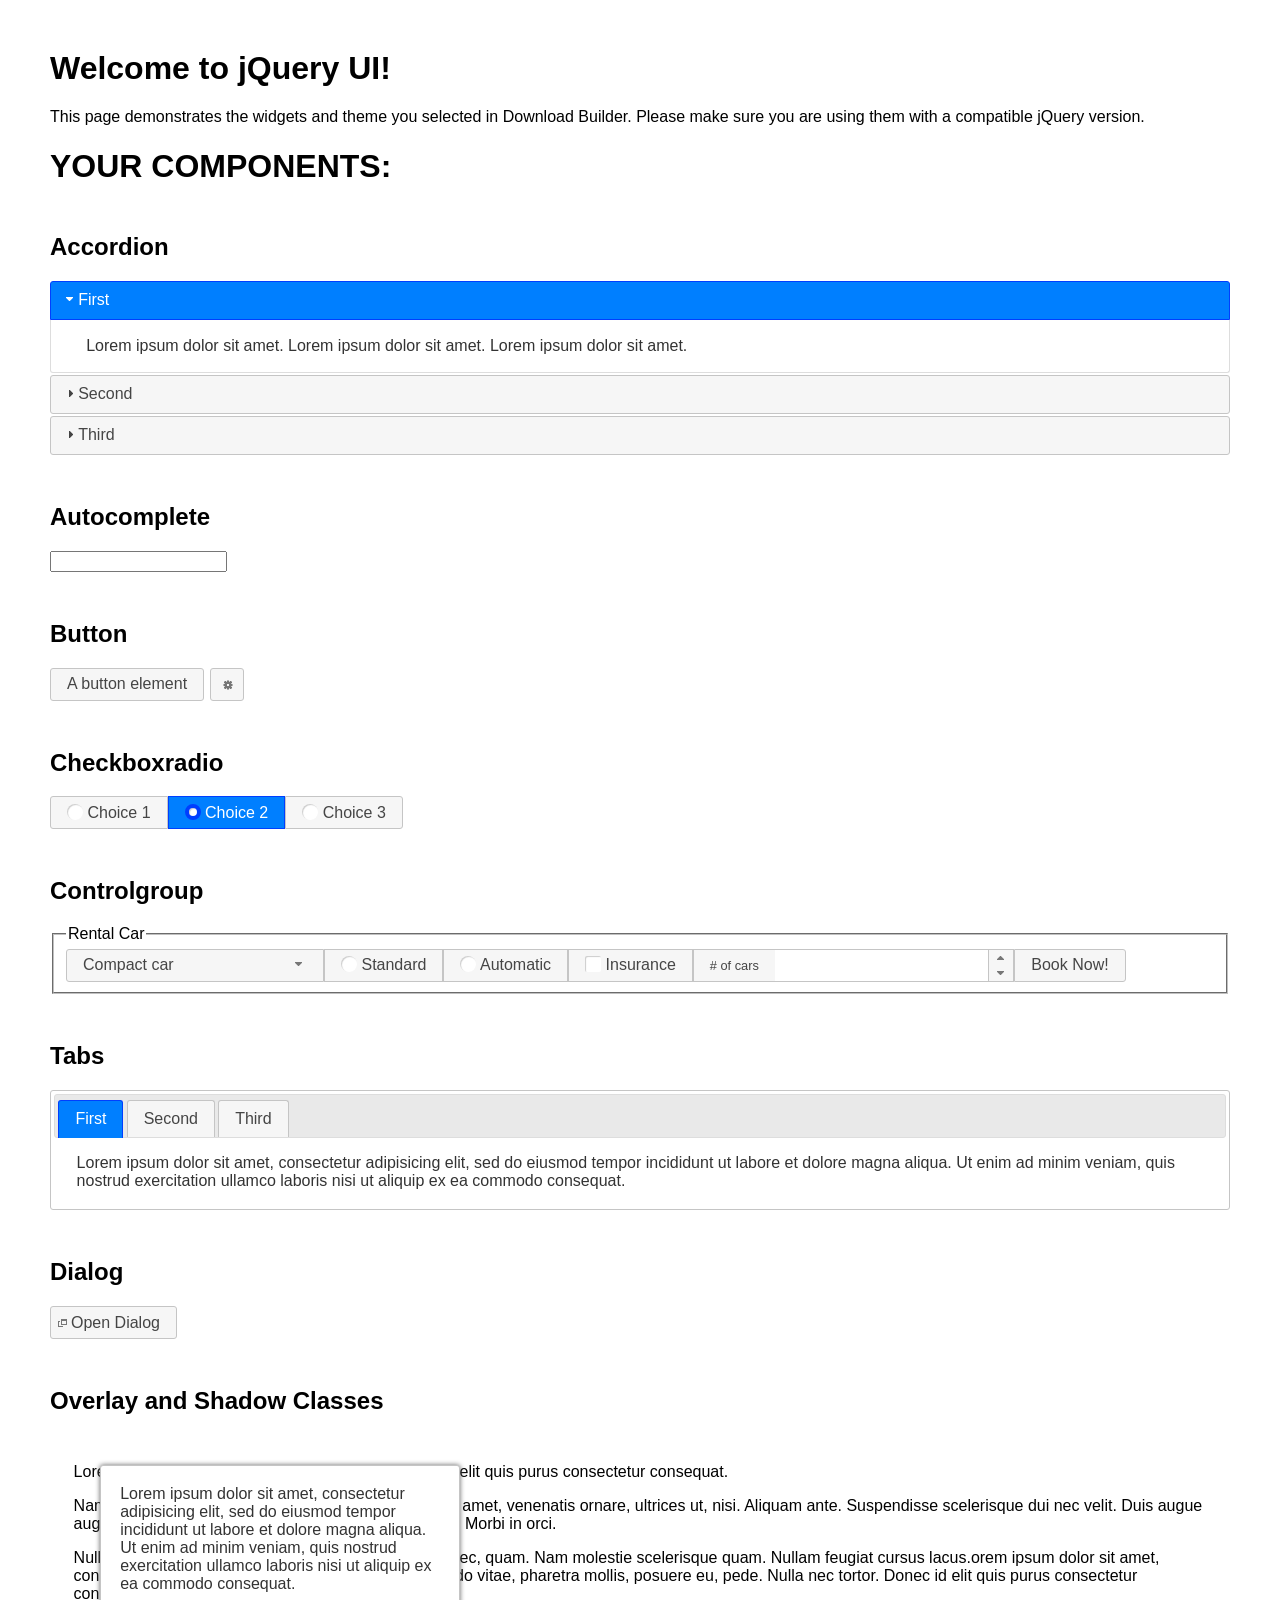
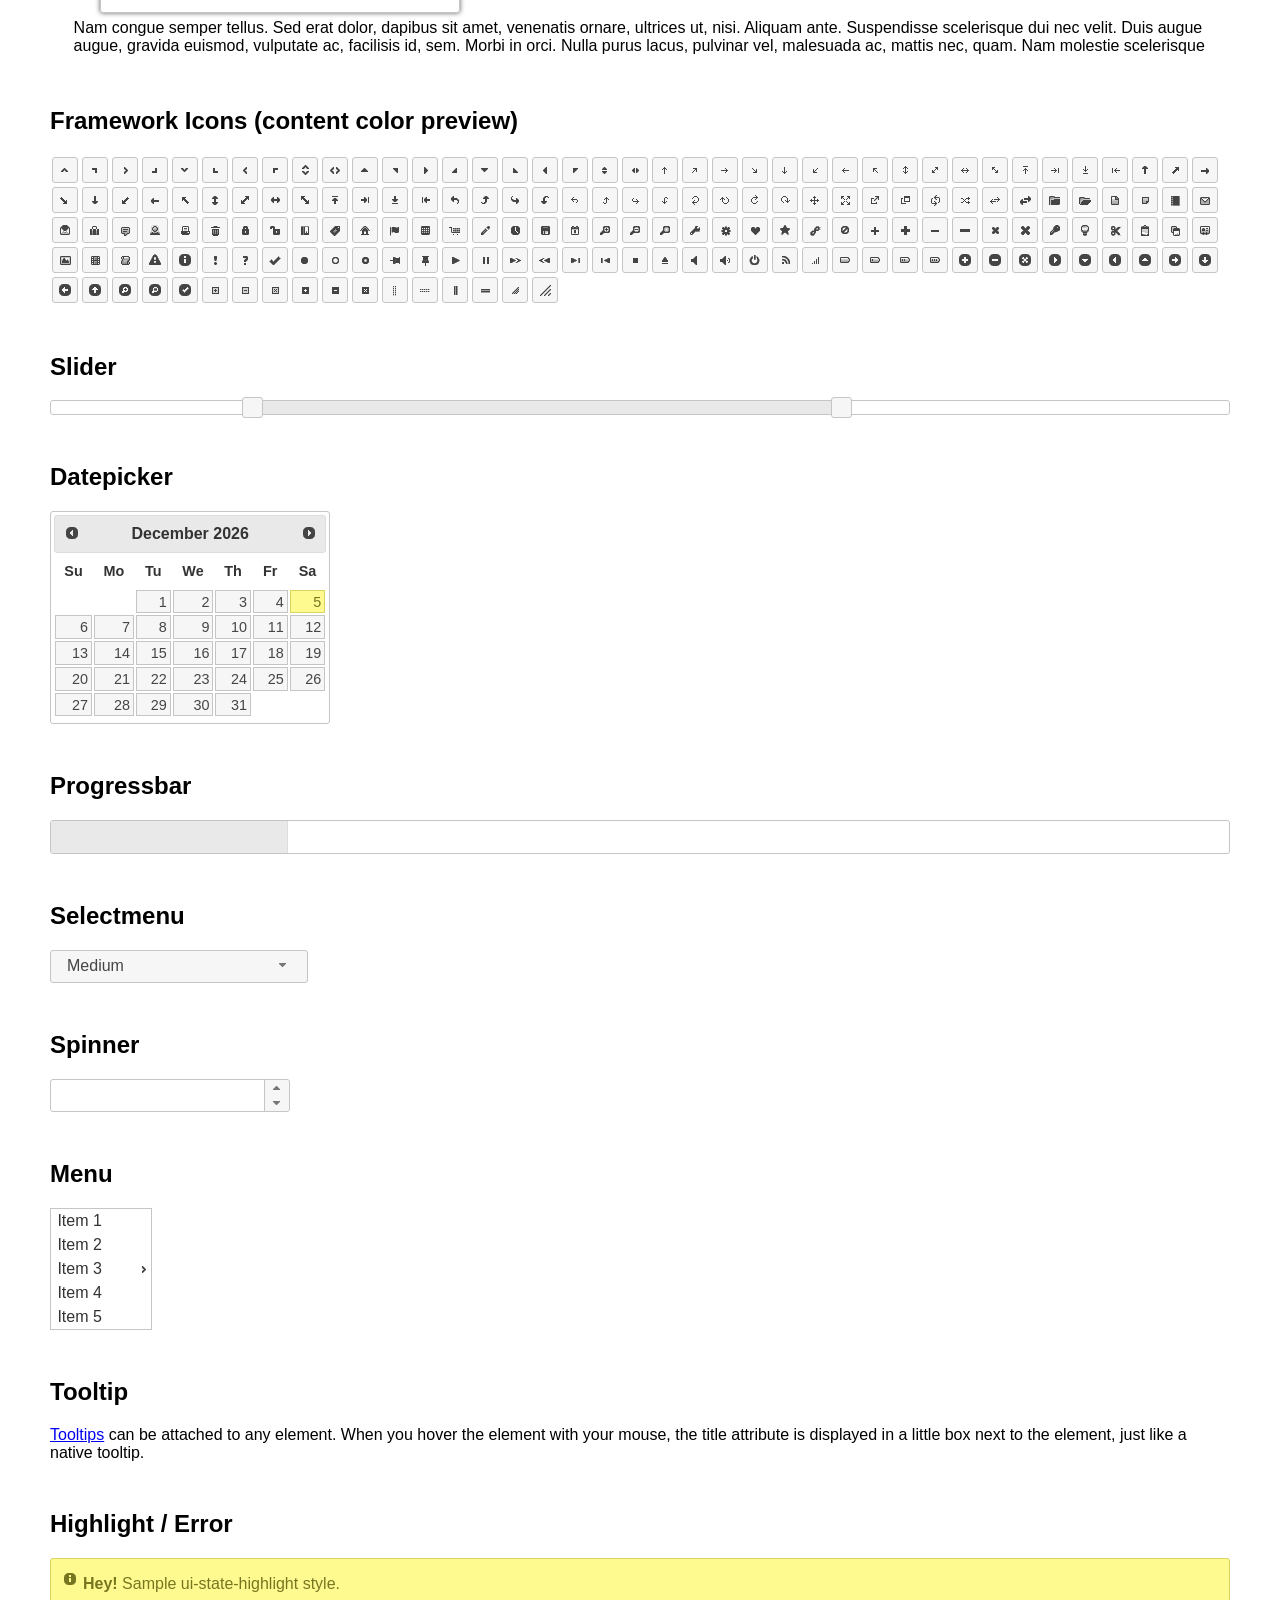
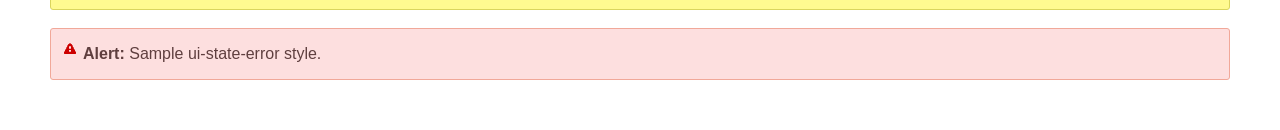
<file: js/jquery-ui-1.13.3/index.html>
<!doctype html>
<html lang="us">
<head>
	<meta charset="utf-8">
	<title>jQuery UI Example Page</title>
	<link href="jquery-ui.css" rel="stylesheet">
	<style>
	body{
		font-family: "Trebuchet MS", sans-serif;
		margin: 50px;
	}
	.demoHeaders {
		margin-top: 2em;
	}
	#dialog-link {
		padding: .4em 1em .4em 20px;
		text-decoration: none;
		position: relative;
	}
	#dialog-link span.ui-icon {
		margin: 0 5px 0 0;
		position: absolute;
		left: .2em;
		top: 50%;
		margin-top: -8px;
	}
	#icons {
		margin: 0;
		padding: 0;
	}
	#icons li {
		margin: 2px;
		position: relative;
		padding: 4px 0;
		cursor: pointer;
		float: left;
		list-style: none;
	}
	#icons span.ui-icon {
		float: left;
		margin: 0 4px;
	}
	.fakewindowcontain .ui-widget-overlay {
		position: absolute;
	}
	select {
		width: 200px;
	}
	</style>
</head>
<body>

<h1>Welcome to jQuery UI!</h1>

<div class="ui-widget">
	<p>This page demonstrates the widgets and theme you selected in Download Builder. Please make sure you are using them with a compatible jQuery version.</p>
</div>

<h1>YOUR COMPONENTS:</h1>

<!-- Accordion -->
<h2 class="demoHeaders">Accordion</h2>
<div id="accordion">
	<h3>First</h3>
	<div>Lorem ipsum dolor sit amet. Lorem ipsum dolor sit amet. Lorem ipsum dolor sit amet.</div>
	<h3>Second</h3>
	<div>Phasellus mattis tincidunt nibh.</div>
	<h3>Third</h3>
	<div>Nam dui erat, auctor a, dignissim quis.</div>
</div>

<!-- Autocomplete -->
<h2 class="demoHeaders">Autocomplete</h2>
<div>
	<input id="autocomplete" title="type &quot;a&quot;">
</div>

<!-- Button -->
<h2 class="demoHeaders">Button</h2>
<button id="button">A button element</button>
<button id="button-icon">An icon-only button</button>

<!-- Checkboxradio -->
<h2 class="demoHeaders">Checkboxradio</h2>
<form style="margin-top: 1em;">
	<div id="radioset">
		<input type="radio" id="radio1" name="radio"><label for="radio1">Choice 1</label>
		<input type="radio" id="radio2" name="radio" checked="checked"><label for="radio2">Choice 2</label>
		<input type="radio" id="radio3" name="radio"><label for="radio3">Choice 3</label>
	</div>
</form>

<!-- Controlgroup -->
<h2 class="demoHeaders">Controlgroup</h2>
<fieldset>
	<legend>Rental Car</legend>
	<div id="controlgroup">
		<select id="car-type">
			<option>Compact car</option>
			<option>Midsize car</option>
			<option>Full size car</option>
			<option>SUV</option>
			<option>Luxury</option>
			<option>Truck</option>
			<option>Van</option>
		</select>
		<label for="transmission-standard">Standard</label>
		<input type="radio" name="transmission" id="transmission-standard">
		<label for="transmission-automatic">Automatic</label>
		<input type="radio" name="transmission" id="transmission-automatic">
		<label for="insurance">Insurance</label>
		<input type="checkbox" name="insurance" id="insurance">
		<label for="horizontal-spinner" class="ui-controlgroup-label"># of cars</label>
		<input id="horizontal-spinner" class="ui-spinner-input">
		<button>Book Now!</button>
	</div>
</fieldset>

<!-- Tabs -->
<h2 class="demoHeaders">Tabs</h2>
<div id="tabs">
	<ul>
		<li><a href="#tabs-1">First</a></li>
		<li><a href="#tabs-2">Second</a></li>
		<li><a href="#tabs-3">Third</a></li>
	</ul>
	<div id="tabs-1">Lorem ipsum dolor sit amet, consectetur adipisicing elit, sed do eiusmod tempor incididunt ut labore et dolore magna aliqua. Ut enim ad minim veniam, quis nostrud exercitation ullamco laboris nisi ut aliquip ex ea commodo consequat.</div>
	<div id="tabs-2">Phasellus mattis tincidunt nibh. Cras orci urna, blandit id, pretium vel, aliquet ornare, felis. Maecenas scelerisque sem non nisl. Fusce sed lorem in enim dictum bibendum.</div>
	<div id="tabs-3">Nam dui erat, auctor a, dignissim quis, sollicitudin eu, felis. Pellentesque nisi urna, interdum eget, sagittis et, consequat vestibulum, lacus. Mauris porttitor ullamcorper augue.</div>
</div>

<h2 class="demoHeaders">Dialog</h2>
<p>
	<button id="dialog-link" class="ui-button ui-corner-all ui-widget">
		<span class="ui-icon ui-icon-newwin"></span>Open Dialog
	</button>
</p>

<h2 class="demoHeaders">Overlay and Shadow Classes</h2>
<div style="position: relative; width: 96%; height: 200px; padding:1% 2%; overflow:hidden;" class="fakewindowcontain">
	<p>Lorem ipsum dolor sit amet,  Nulla nec tortor. Donec id elit quis purus consectetur consequat. </p><p>Nam congue semper tellus. Sed erat dolor, dapibus sit amet, venenatis ornare, ultrices ut, nisi. Aliquam ante. Suspendisse scelerisque dui nec velit. Duis augue augue, gravida euismod, vulputate ac, facilisis id, sem. Morbi in orci. </p><p>Nulla purus lacus, pulvinar vel, malesuada ac, mattis nec, quam. Nam molestie scelerisque quam. Nullam feugiat cursus lacus.orem ipsum dolor sit amet, consectetur adipiscing elit. Donec libero risus, commodo vitae, pharetra mollis, posuere eu, pede. Nulla nec tortor. Donec id elit quis purus consectetur consequat. </p><p>Nam congue semper tellus. Sed erat dolor, dapibus sit amet, venenatis ornare, ultrices ut, nisi. Aliquam ante. Suspendisse scelerisque dui nec velit. Duis augue augue, gravida euismod, vulputate ac, facilisis id, sem. Morbi in orci. Nulla purus lacus, pulvinar vel, malesuada ac, mattis nec, quam. Nam molestie scelerisque quam. </p><p>Nullam feugiat cursus lacus.orem ipsum dolor sit amet, consectetur adipiscing elit. Donec libero risus, commodo vitae, pharetra mollis, posuere eu, pede. Nulla nec tortor. Donec id elit quis purus consectetur consequat. Nam congue semper tellus. Sed erat dolor, dapibus sit amet, venenatis ornare, ultrices ut, nisi. Aliquam ante. </p><p>Suspendisse scelerisque dui nec velit. Duis augue augue, gravida euismod, vulputate ac, facilisis id, sem. Morbi in orci. Nulla purus lacus, pulvinar vel, malesuada ac, mattis nec, quam. Nam molestie scelerisque quam. Nullam feugiat cursus lacus.orem ipsum dolor sit amet, consectetur adipiscing elit. Donec libero risus, commodo vitae, pharetra mollis, posuere eu, pede. Nulla nec tortor. Donec id elit quis purus consectetur consequat. Nam congue semper tellus. Sed erat dolor, dapibus sit amet, venenatis ornare, ultrices ut, nisi. </p>

	<!-- ui-dialog -->
	<div class="ui-widget-overlay ui-front"></div>
	<div style="position: absolute; width: 320px; left: 50px; top: 30px; padding: 1.2em" class="ui-widget ui-front ui-widget-content ui-corner-all ui-widget-shadow">
		Lorem ipsum dolor sit amet, consectetur adipisicing elit, sed do eiusmod tempor incididunt ut labore et dolore magna aliqua. Ut enim ad minim veniam, quis nostrud exercitation ullamco laboris nisi ut aliquip ex ea commodo consequat.
	</div>

</div>

<!-- ui-dialog -->
<div id="dialog" title="Dialog Title">
	<p>Lorem ipsum dolor sit amet, consectetur adipisicing elit, sed do eiusmod tempor incididunt ut labore et dolore magna aliqua. Ut enim ad minim veniam, quis nostrud exercitation ullamco laboris nisi ut aliquip ex ea commodo consequat.</p>
</div>


<h2 class="demoHeaders">Framework Icons (content color preview)</h2>
<ul id="icons" class="ui-widget ui-helper-clearfix">
	<li class="ui-state-default ui-corner-all" title=".ui-icon-caret-1-n"><span class="ui-icon ui-icon-caret-1-n"></span></li>
	<li class="ui-state-default ui-corner-all" title=".ui-icon-caret-1-ne"><span class="ui-icon ui-icon-caret-1-ne"></span></li>
	<li class="ui-state-default ui-corner-all" title=".ui-icon-caret-1-e"><span class="ui-icon ui-icon-caret-1-e"></span></li>
	<li class="ui-state-default ui-corner-all" title=".ui-icon-caret-1-se"><span class="ui-icon ui-icon-caret-1-se"></span></li>
	<li class="ui-state-default ui-corner-all" title=".ui-icon-caret-1-s"><span class="ui-icon ui-icon-caret-1-s"></span></li>
	<li class="ui-state-default ui-corner-all" title=".ui-icon-caret-1-sw"><span class="ui-icon ui-icon-caret-1-sw"></span></li>
	<li class="ui-state-default ui-corner-all" title=".ui-icon-caret-1-w"><span class="ui-icon ui-icon-caret-1-w"></span></li>
	<li class="ui-state-default ui-corner-all" title=".ui-icon-caret-1-nw"><span class="ui-icon ui-icon-caret-1-nw"></span></li>
	<li class="ui-state-default ui-corner-all" title=".ui-icon-caret-2-n-s"><span class="ui-icon ui-icon-caret-2-n-s"></span></li>
	<li class="ui-state-default ui-corner-all" title=".ui-icon-caret-2-e-w"><span class="ui-icon ui-icon-caret-2-e-w"></span></li>
	<li class="ui-state-default ui-corner-all" title=".ui-icon-triangle-1-n"><span class="ui-icon ui-icon-triangle-1-n"></span></li>
	<li class="ui-state-default ui-corner-all" title=".ui-icon-triangle-1-ne"><span class="ui-icon ui-icon-triangle-1-ne"></span></li>
	<li class="ui-state-default ui-corner-all" title=".ui-icon-triangle-1-e"><span class="ui-icon ui-icon-triangle-1-e"></span></li>
	<li class="ui-state-default ui-corner-all" title=".ui-icon-triangle-1-se"><span class="ui-icon ui-icon-triangle-1-se"></span></li>
	<li class="ui-state-default ui-corner-all" title=".ui-icon-triangle-1-s"><span class="ui-icon ui-icon-triangle-1-s"></span></li>
	<li class="ui-state-default ui-corner-all" title=".ui-icon-triangle-1-sw"><span class="ui-icon ui-icon-triangle-1-sw"></span></li>
	<li class="ui-state-default ui-corner-all" title=".ui-icon-triangle-1-w"><span class="ui-icon ui-icon-triangle-1-w"></span></li>
	<li class="ui-state-default ui-corner-all" title=".ui-icon-triangle-1-nw"><span class="ui-icon ui-icon-triangle-1-nw"></span></li>
	<li class="ui-state-default ui-corner-all" title=".ui-icon-triangle-2-n-s"><span class="ui-icon ui-icon-triangle-2-n-s"></span></li>
	<li class="ui-state-default ui-corner-all" title=".ui-icon-triangle-2-e-w"><span class="ui-icon ui-icon-triangle-2-e-w"></span></li>
	<li class="ui-state-default ui-corner-all" title=".ui-icon-arrow-1-n"><span class="ui-icon ui-icon-arrow-1-n"></span></li>
	<li class="ui-state-default ui-corner-all" title=".ui-icon-arrow-1-ne"><span class="ui-icon ui-icon-arrow-1-ne"></span></li>
	<li class="ui-state-default ui-corner-all" title=".ui-icon-arrow-1-e"><span class="ui-icon ui-icon-arrow-1-e"></span></li>
	<li class="ui-state-default ui-corner-all" title=".ui-icon-arrow-1-se"><span class="ui-icon ui-icon-arrow-1-se"></span></li>
	<li class="ui-state-default ui-corner-all" title=".ui-icon-arrow-1-s"><span class="ui-icon ui-icon-arrow-1-s"></span></li>
	<li class="ui-state-default ui-corner-all" title=".ui-icon-arrow-1-sw"><span class="ui-icon ui-icon-arrow-1-sw"></span></li>
	<li class="ui-state-default ui-corner-all" title=".ui-icon-arrow-1-w"><span class="ui-icon ui-icon-arrow-1-w"></span></li>
	<li class="ui-state-default ui-corner-all" title=".ui-icon-arrow-1-nw"><span class="ui-icon ui-icon-arrow-1-nw"></span></li>
	<li class="ui-state-default ui-corner-all" title=".ui-icon-arrow-2-n-s"><span class="ui-icon ui-icon-arrow-2-n-s"></span></li>
	<li class="ui-state-default ui-corner-all" title=".ui-icon-arrow-2-ne-sw"><span class="ui-icon ui-icon-arrow-2-ne-sw"></span></li>
	<li class="ui-state-default ui-corner-all" title=".ui-icon-arrow-2-e-w"><span class="ui-icon ui-icon-arrow-2-e-w"></span></li>
	<li class="ui-state-default ui-corner-all" title=".ui-icon-arrow-2-se-nw"><span class="ui-icon ui-icon-arrow-2-se-nw"></span></li>
	<li class="ui-state-default ui-corner-all" title=".ui-icon-arrowstop-1-n"><span class="ui-icon ui-icon-arrowstop-1-n"></span></li>
	<li class="ui-state-default ui-corner-all" title=".ui-icon-arrowstop-1-e"><span class="ui-icon ui-icon-arrowstop-1-e"></span></li>
	<li class="ui-state-default ui-corner-all" title=".ui-icon-arrowstop-1-s"><span class="ui-icon ui-icon-arrowstop-1-s"></span></li>
	<li class="ui-state-default ui-corner-all" title=".ui-icon-arrowstop-1-w"><span class="ui-icon ui-icon-arrowstop-1-w"></span></li>
	<li class="ui-state-default ui-corner-all" title=".ui-icon-arrowthick-1-n"><span class="ui-icon ui-icon-arrowthick-1-n"></span></li>
	<li class="ui-state-default ui-corner-all" title=".ui-icon-arrowthick-1-ne"><span class="ui-icon ui-icon-arrowthick-1-ne"></span></li>
	<li class="ui-state-default ui-corner-all" title=".ui-icon-arrowthick-1-e"><span class="ui-icon ui-icon-arrowthick-1-e"></span></li>
	<li class="ui-state-default ui-corner-all" title=".ui-icon-arrowthick-1-se"><span class="ui-icon ui-icon-arrowthick-1-se"></span></li>
	<li class="ui-state-default ui-corner-all" title=".ui-icon-arrowthick-1-s"><span class="ui-icon ui-icon-arrowthick-1-s"></span></li>
	<li class="ui-state-default ui-corner-all" title=".ui-icon-arrowthick-1-sw"><span class="ui-icon ui-icon-arrowthick-1-sw"></span></li>
	<li class="ui-state-default ui-corner-all" title=".ui-icon-arrowthick-1-w"><span class="ui-icon ui-icon-arrowthick-1-w"></span></li>
	<li class="ui-state-default ui-corner-all" title=".ui-icon-arrowthick-1-nw"><span class="ui-icon ui-icon-arrowthick-1-nw"></span></li>
	<li class="ui-state-default ui-corner-all" title=".ui-icon-arrowthick-2-n-s"><span class="ui-icon ui-icon-arrowthick-2-n-s"></span></li>
	<li class="ui-state-default ui-corner-all" title=".ui-icon-arrowthick-2-ne-sw"><span class="ui-icon ui-icon-arrowthick-2-ne-sw"></span></li>
	<li class="ui-state-default ui-corner-all" title=".ui-icon-arrowthick-2-e-w"><span class="ui-icon ui-icon-arrowthick-2-e-w"></span></li>
	<li class="ui-state-default ui-corner-all" title=".ui-icon-arrowthick-2-se-nw"><span class="ui-icon ui-icon-arrowthick-2-se-nw"></span></li>
	<li class="ui-state-default ui-corner-all" title=".ui-icon-arrowthickstop-1-n"><span class="ui-icon ui-icon-arrowthickstop-1-n"></span></li>
	<li class="ui-state-default ui-corner-all" title=".ui-icon-arrowthickstop-1-e"><span class="ui-icon ui-icon-arrowthickstop-1-e"></span></li>
	<li class="ui-state-default ui-corner-all" title=".ui-icon-arrowthickstop-1-s"><span class="ui-icon ui-icon-arrowthickstop-1-s"></span></li>
	<li class="ui-state-default ui-corner-all" title=".ui-icon-arrowthickstop-1-w"><span class="ui-icon ui-icon-arrowthickstop-1-w"></span></li>
	<li class="ui-state-default ui-corner-all" title=".ui-icon-arrowreturnthick-1-w"><span class="ui-icon ui-icon-arrowreturnthick-1-w"></span></li>
	<li class="ui-state-default ui-corner-all" title=".ui-icon-arrowreturnthick-1-n"><span class="ui-icon ui-icon-arrowreturnthick-1-n"></span></li>
	<li class="ui-state-default ui-corner-all" title=".ui-icon-arrowreturnthick-1-e"><span class="ui-icon ui-icon-arrowreturnthick-1-e"></span></li>
	<li class="ui-state-default ui-corner-all" title=".ui-icon-arrowreturnthick-1-s"><span class="ui-icon ui-icon-arrowreturnthick-1-s"></span></li>
	<li class="ui-state-default ui-corner-all" title=".ui-icon-arrowreturn-1-w"><span class="ui-icon ui-icon-arrowreturn-1-w"></span></li>
	<li class="ui-state-default ui-corner-all" title=".ui-icon-arrowreturn-1-n"><span class="ui-icon ui-icon-arrowreturn-1-n"></span></li>
	<li class="ui-state-default ui-corner-all" title=".ui-icon-arrowreturn-1-e"><span class="ui-icon ui-icon-arrowreturn-1-e"></span></li>
	<li class="ui-state-default ui-corner-all" title=".ui-icon-arrowreturn-1-s"><span class="ui-icon ui-icon-arrowreturn-1-s"></span></li>
	<li class="ui-state-default ui-corner-all" title=".ui-icon-arrowrefresh-1-w"><span class="ui-icon ui-icon-arrowrefresh-1-w"></span></li>
	<li class="ui-state-default ui-corner-all" title=".ui-icon-arrowrefresh-1-n"><span class="ui-icon ui-icon-arrowrefresh-1-n"></span></li>
	<li class="ui-state-default ui-corner-all" title=".ui-icon-arrowrefresh-1-e"><span class="ui-icon ui-icon-arrowrefresh-1-e"></span></li>
	<li class="ui-state-default ui-corner-all" title=".ui-icon-arrowrefresh-1-s"><span class="ui-icon ui-icon-arrowrefresh-1-s"></span></li>
	<li class="ui-state-default ui-corner-all" title=".ui-icon-arrow-4"><span class="ui-icon ui-icon-arrow-4"></span></li>
	<li class="ui-state-default ui-corner-all" title=".ui-icon-arrow-4-diag"><span class="ui-icon ui-icon-arrow-4-diag"></span></li>
	<li class="ui-state-default ui-corner-all" title=".ui-icon-extlink"><span class="ui-icon ui-icon-extlink"></span></li>
	<li class="ui-state-default ui-corner-all" title=".ui-icon-newwin"><span class="ui-icon ui-icon-newwin"></span></li>
	<li class="ui-state-default ui-corner-all" title=".ui-icon-refresh"><span class="ui-icon ui-icon-refresh"></span></li>
	<li class="ui-state-default ui-corner-all" title=".ui-icon-shuffle"><span class="ui-icon ui-icon-shuffle"></span></li>
	<li class="ui-state-default ui-corner-all" title=".ui-icon-transfer-e-w"><span class="ui-icon ui-icon-transfer-e-w"></span></li>
	<li class="ui-state-default ui-corner-all" title=".ui-icon-transferthick-e-w"><span class="ui-icon ui-icon-transferthick-e-w"></span></li>
	<li class="ui-state-default ui-corner-all" title=".ui-icon-folder-collapsed"><span class="ui-icon ui-icon-folder-collapsed"></span></li>
	<li class="ui-state-default ui-corner-all" title=".ui-icon-folder-open"><span class="ui-icon ui-icon-folder-open"></span></li>
	<li class="ui-state-default ui-corner-all" title=".ui-icon-document"><span class="ui-icon ui-icon-document"></span></li>
	<li class="ui-state-default ui-corner-all" title=".ui-icon-document-b"><span class="ui-icon ui-icon-document-b"></span></li>
	<li class="ui-state-default ui-corner-all" title=".ui-icon-note"><span class="ui-icon ui-icon-note"></span></li>
	<li class="ui-state-default ui-corner-all" title=".ui-icon-mail-closed"><span class="ui-icon ui-icon-mail-closed"></span></li>
	<li class="ui-state-default ui-corner-all" title=".ui-icon-mail-open"><span class="ui-icon ui-icon-mail-open"></span></li>
	<li class="ui-state-default ui-corner-all" title=".ui-icon-suitcase"><span class="ui-icon ui-icon-suitcase"></span></li>
	<li class="ui-state-default ui-corner-all" title=".ui-icon-comment"><span class="ui-icon ui-icon-comment"></span></li>
	<li class="ui-state-default ui-corner-all" title=".ui-icon-person"><span class="ui-icon ui-icon-person"></span></li>
	<li class="ui-state-default ui-corner-all" title=".ui-icon-print"><span class="ui-icon ui-icon-print"></span></li>
	<li class="ui-state-default ui-corner-all" title=".ui-icon-trash"><span class="ui-icon ui-icon-trash"></span></li>
	<li class="ui-state-default ui-corner-all" title=".ui-icon-locked"><span class="ui-icon ui-icon-locked"></span></li>
	<li class="ui-state-default ui-corner-all" title=".ui-icon-unlocked"><span class="ui-icon ui-icon-unlocked"></span></li>
	<li class="ui-state-default ui-corner-all" title=".ui-icon-bookmark"><span class="ui-icon ui-icon-bookmark"></span></li>
	<li class="ui-state-default ui-corner-all" title=".ui-icon-tag"><span class="ui-icon ui-icon-tag"></span></li>
	<li class="ui-state-default ui-corner-all" title=".ui-icon-home"><span class="ui-icon ui-icon-home"></span></li>
	<li class="ui-state-default ui-corner-all" title=".ui-icon-flag"><span class="ui-icon ui-icon-flag"></span></li>
	<li class="ui-state-default ui-corner-all" title=".ui-icon-calculator"><span class="ui-icon ui-icon-calculator"></span></li>
	<li class="ui-state-default ui-corner-all" title=".ui-icon-cart"><span class="ui-icon ui-icon-cart"></span></li>
	<li class="ui-state-default ui-corner-all" title=".ui-icon-pencil"><span class="ui-icon ui-icon-pencil"></span></li>
	<li class="ui-state-default ui-corner-all" title=".ui-icon-clock"><span class="ui-icon ui-icon-clock"></span></li>
	<li class="ui-state-default ui-corner-all" title=".ui-icon-disk"><span class="ui-icon ui-icon-disk"></span></li>
	<li class="ui-state-default ui-corner-all" title=".ui-icon-calendar"><span class="ui-icon ui-icon-calendar"></span></li>
	<li class="ui-state-default ui-corner-all" title=".ui-icon-zoomin"><span class="ui-icon ui-icon-zoomin"></span></li>
	<li class="ui-state-default ui-corner-all" title=".ui-icon-zoomout"><span class="ui-icon ui-icon-zoomout"></span></li>
	<li class="ui-state-default ui-corner-all" title=".ui-icon-search"><span class="ui-icon ui-icon-search"></span></li>
	<li class="ui-state-default ui-corner-all" title=".ui-icon-wrench"><span class="ui-icon ui-icon-wrench"></span></li>
	<li class="ui-state-default ui-corner-all" title=".ui-icon-gear"><span class="ui-icon ui-icon-gear"></span></li>
	<li class="ui-state-default ui-corner-all" title=".ui-icon-heart"><span class="ui-icon ui-icon-heart"></span></li>
	<li class="ui-state-default ui-corner-all" title=".ui-icon-star"><span class="ui-icon ui-icon-star"></span></li>
	<li class="ui-state-default ui-corner-all" title=".ui-icon-link"><span class="ui-icon ui-icon-link"></span></li>
	<li class="ui-state-default ui-corner-all" title=".ui-icon-cancel"><span class="ui-icon ui-icon-cancel"></span></li>
	<li class="ui-state-default ui-corner-all" title=".ui-icon-plus"><span class="ui-icon ui-icon-plus"></span></li>
	<li class="ui-state-default ui-corner-all" title=".ui-icon-plusthick"><span class="ui-icon ui-icon-plusthick"></span></li>
	<li class="ui-state-default ui-corner-all" title=".ui-icon-minus"><span class="ui-icon ui-icon-minus"></span></li>
	<li class="ui-state-default ui-corner-all" title=".ui-icon-minusthick"><span class="ui-icon ui-icon-minusthick"></span></li>
	<li class="ui-state-default ui-corner-all" title=".ui-icon-close"><span class="ui-icon ui-icon-close"></span></li>
	<li class="ui-state-default ui-corner-all" title=".ui-icon-closethick"><span class="ui-icon ui-icon-closethick"></span></li>
	<li class="ui-state-default ui-corner-all" title=".ui-icon-key"><span class="ui-icon ui-icon-key"></span></li>
	<li class="ui-state-default ui-corner-all" title=".ui-icon-lightbulb"><span class="ui-icon ui-icon-lightbulb"></span></li>
	<li class="ui-state-default ui-corner-all" title=".ui-icon-scissors"><span class="ui-icon ui-icon-scissors"></span></li>
	<li class="ui-state-default ui-corner-all" title=".ui-icon-clipboard"><span class="ui-icon ui-icon-clipboard"></span></li>
	<li class="ui-state-default ui-corner-all" title=".ui-icon-copy"><span class="ui-icon ui-icon-copy"></span></li>
	<li class="ui-state-default ui-corner-all" title=".ui-icon-contact"><span class="ui-icon ui-icon-contact"></span></li>
	<li class="ui-state-default ui-corner-all" title=".ui-icon-image"><span class="ui-icon ui-icon-image"></span></li>
	<li class="ui-state-default ui-corner-all" title=".ui-icon-video"><span class="ui-icon ui-icon-video"></span></li>
	<li class="ui-state-default ui-corner-all" title=".ui-icon-script"><span class="ui-icon ui-icon-script"></span></li>
	<li class="ui-state-default ui-corner-all" title=".ui-icon-alert"><span class="ui-icon ui-icon-alert"></span></li>
	<li class="ui-state-default ui-corner-all" title=".ui-icon-info"><span class="ui-icon ui-icon-info"></span></li>
	<li class="ui-state-default ui-corner-all" title=".ui-icon-notice"><span class="ui-icon ui-icon-notice"></span></li>
	<li class="ui-state-default ui-corner-all" title=".ui-icon-help"><span class="ui-icon ui-icon-help"></span></li>
	<li class="ui-state-default ui-corner-all" title=".ui-icon-check"><span class="ui-icon ui-icon-check"></span></li>
	<li class="ui-state-default ui-corner-all" title=".ui-icon-bullet"><span class="ui-icon ui-icon-bullet"></span></li>
	<li class="ui-state-default ui-corner-all" title=".ui-icon-radio-off"><span class="ui-icon ui-icon-radio-off"></span></li>
	<li class="ui-state-default ui-corner-all" title=".ui-icon-radio-on"><span class="ui-icon ui-icon-radio-on"></span></li>
	<li class="ui-state-default ui-corner-all" title=".ui-icon-pin-w"><span class="ui-icon ui-icon-pin-w"></span></li>
	<li class="ui-state-default ui-corner-all" title=".ui-icon-pin-s"><span class="ui-icon ui-icon-pin-s"></span></li>
	<li class="ui-state-default ui-corner-all" title=".ui-icon-play"><span class="ui-icon ui-icon-play"></span></li>
	<li class="ui-state-default ui-corner-all" title=".ui-icon-pause"><span class="ui-icon ui-icon-pause"></span></li>
	<li class="ui-state-default ui-corner-all" title=".ui-icon-seek-next"><span class="ui-icon ui-icon-seek-next"></span></li>
	<li class="ui-state-default ui-corner-all" title=".ui-icon-seek-prev"><span class="ui-icon ui-icon-seek-prev"></span></li>
	<li class="ui-state-default ui-corner-all" title=".ui-icon-seek-end"><span class="ui-icon ui-icon-seek-end"></span></li>
	<li class="ui-state-default ui-corner-all" title=".ui-icon-seek-first"><span class="ui-icon ui-icon-seek-first"></span></li>
	<li class="ui-state-default ui-corner-all" title=".ui-icon-stop"><span class="ui-icon ui-icon-stop"></span></li>
	<li class="ui-state-default ui-corner-all" title=".ui-icon-eject"><span class="ui-icon ui-icon-eject"></span></li>
	<li class="ui-state-default ui-corner-all" title=".ui-icon-volume-off"><span class="ui-icon ui-icon-volume-off"></span></li>
	<li class="ui-state-default ui-corner-all" title=".ui-icon-volume-on"><span class="ui-icon ui-icon-volume-on"></span></li>
	<li class="ui-state-default ui-corner-all" title=".ui-icon-power"><span class="ui-icon ui-icon-power"></span></li>
	<li class="ui-state-default ui-corner-all" title=".ui-icon-signal-diag"><span class="ui-icon ui-icon-signal-diag"></span></li>
	<li class="ui-state-default ui-corner-all" title=".ui-icon-signal"><span class="ui-icon ui-icon-signal"></span></li>
	<li class="ui-state-default ui-corner-all" title=".ui-icon-battery-0"><span class="ui-icon ui-icon-battery-0"></span></li>
	<li class="ui-state-default ui-corner-all" title=".ui-icon-battery-1"><span class="ui-icon ui-icon-battery-1"></span></li>
	<li class="ui-state-default ui-corner-all" title=".ui-icon-battery-2"><span class="ui-icon ui-icon-battery-2"></span></li>
	<li class="ui-state-default ui-corner-all" title=".ui-icon-battery-3"><span class="ui-icon ui-icon-battery-3"></span></li>
	<li class="ui-state-default ui-corner-all" title=".ui-icon-circle-plus"><span class="ui-icon ui-icon-circle-plus"></span></li>
	<li class="ui-state-default ui-corner-all" title=".ui-icon-circle-minus"><span class="ui-icon ui-icon-circle-minus"></span></li>
	<li class="ui-state-default ui-corner-all" title=".ui-icon-circle-close"><span class="ui-icon ui-icon-circle-close"></span></li>
	<li class="ui-state-default ui-corner-all" title=".ui-icon-circle-triangle-e"><span class="ui-icon ui-icon-circle-triangle-e"></span></li>
	<li class="ui-state-default ui-corner-all" title=".ui-icon-circle-triangle-s"><span class="ui-icon ui-icon-circle-triangle-s"></span></li>
	<li class="ui-state-default ui-corner-all" title=".ui-icon-circle-triangle-w"><span class="ui-icon ui-icon-circle-triangle-w"></span></li>
	<li class="ui-state-default ui-corner-all" title=".ui-icon-circle-triangle-n"><span class="ui-icon ui-icon-circle-triangle-n"></span></li>
	<li class="ui-state-default ui-corner-all" title=".ui-icon-circle-arrow-e"><span class="ui-icon ui-icon-circle-arrow-e"></span></li>
	<li class="ui-state-default ui-corner-all" title=".ui-icon-circle-arrow-s"><span class="ui-icon ui-icon-circle-arrow-s"></span></li>
	<li class="ui-state-default ui-corner-all" title=".ui-icon-circle-arrow-w"><span class="ui-icon ui-icon-circle-arrow-w"></span></li>
	<li class="ui-state-default ui-corner-all" title=".ui-icon-circle-arrow-n"><span class="ui-icon ui-icon-circle-arrow-n"></span></li>
	<li class="ui-state-default ui-corner-all" title=".ui-icon-circle-zoomin"><span class="ui-icon ui-icon-circle-zoomin"></span></li>
	<li class="ui-state-default ui-corner-all" title=".ui-icon-circle-zoomout"><span class="ui-icon ui-icon-circle-zoomout"></span></li>
	<li class="ui-state-default ui-corner-all" title=".ui-icon-circle-check"><span class="ui-icon ui-icon-circle-check"></span></li>
	<li class="ui-state-default ui-corner-all" title=".ui-icon-circlesmall-plus"><span class="ui-icon ui-icon-circlesmall-plus"></span></li>
	<li class="ui-state-default ui-corner-all" title=".ui-icon-circlesmall-minus"><span class="ui-icon ui-icon-circlesmall-minus"></span></li>
	<li class="ui-state-default ui-corner-all" title=".ui-icon-circlesmall-close"><span class="ui-icon ui-icon-circlesmall-close"></span></li>
	<li class="ui-state-default ui-corner-all" title=".ui-icon-squaresmall-plus"><span class="ui-icon ui-icon-squaresmall-plus"></span></li>
	<li class="ui-state-default ui-corner-all" title=".ui-icon-squaresmall-minus"><span class="ui-icon ui-icon-squaresmall-minus"></span></li>
	<li class="ui-state-default ui-corner-all" title=".ui-icon-squaresmall-close"><span class="ui-icon ui-icon-squaresmall-close"></span></li>
	<li class="ui-state-default ui-corner-all" title=".ui-icon-grip-dotted-vertical"><span class="ui-icon ui-icon-grip-dotted-vertical"></span></li>
	<li class="ui-state-default ui-corner-all" title=".ui-icon-grip-dotted-horizontal"><span class="ui-icon ui-icon-grip-dotted-horizontal"></span></li>
	<li class="ui-state-default ui-corner-all" title=".ui-icon-grip-solid-vertical"><span class="ui-icon ui-icon-grip-solid-vertical"></span></li>
	<li class="ui-state-default ui-corner-all" title=".ui-icon-grip-solid-horizontal"><span class="ui-icon ui-icon-grip-solid-horizontal"></span></li>
	<li class="ui-state-default ui-corner-all" title=".ui-icon-gripsmall-diagonal-se"><span class="ui-icon ui-icon-gripsmall-diagonal-se"></span></li>
	<li class="ui-state-default ui-corner-all" title=".ui-icon-grip-diagonal-se"><span class="ui-icon ui-icon-grip-diagonal-se"></span></li>
</ul>

<!-- Slider -->
<h2 class="demoHeaders">Slider</h2>
<div id="slider"></div>

<!-- Datepicker -->
<h2 class="demoHeaders">Datepicker</h2>
<div id="datepicker"></div>

<!-- Progressbar -->
<h2 class="demoHeaders">Progressbar</h2>
<div id="progressbar"></div>

<!-- Progressbar -->
<h2 class="demoHeaders">Selectmenu</h2>
<select id="selectmenu">
	<option>Slower</option>
	<option>Slow</option>
	<option selected="selected">Medium</option>
	<option>Fast</option>
	<option>Faster</option>
</select>

<!-- Spinner -->
<h2 class="demoHeaders">Spinner</h2>
<input id="spinner">

<!-- Menu -->
<h2 class="demoHeaders">Menu</h2>
<ul style="width:100px;" id="menu">
	<li><div>Item 1</div></li>
	<li><div>Item 2</div></li>
	<li><div>Item 3</div>
		<ul>
			<li><div>Item 3-1</div></li>
			<li><div>Item 3-2</div></li>
			<li><div>Item 3-3</div></li>
			<li><div>Item 3-4</div></li>
			<li><div>Item 3-5</div></li>
		</ul>
	</li>
	<li><div>Item 4</div></li>
	<li><div>Item 5</div></li>
</ul>

<!-- Tooltip -->
<h2 class="demoHeaders">Tooltip</h2>
<p id="tooltip">
	<a href="#" title="That&apos;s what this widget is">Tooltips</a> can be attached to any element. When you hover
the element with your mouse, the title attribute is displayed in a little box next to the element, just like a native tooltip.
</p>

<!-- Highlight / Error -->
<h2 class="demoHeaders">Highlight / Error</h2>
<div class="ui-widget">
	<div class="ui-state-highlight ui-corner-all" style="margin-top: 20px; padding: 0 .7em;">
		<p><span class="ui-icon ui-icon-info" style="float: left; margin-right: .3em;"></span>
		<strong>Hey!</strong> Sample ui-state-highlight style.</p>
	</div>
</div>
<br>
<div class="ui-widget">
	<div class="ui-state-error ui-corner-all" style="padding: 0 .7em;">
		<p><span class="ui-icon ui-icon-alert" style="float: left; margin-right: .3em;"></span>
		<strong>Alert:</strong> Sample ui-state-error style.</p>
	</div>
</div>

<script src="external/jquery/jquery.js"></script>
<script src="jquery-ui.js"></script>
<script>
$( "#accordion" ).accordion();

var availableTags = [
	"ActionScript",
	"AppleScript",
	"Asp",
	"BASIC",
	"C",
	"C++",
	"Clojure",
	"COBOL",
	"ColdFusion",
	"Erlang",
	"Fortran",
	"Groovy",
	"Haskell",
	"Java",
	"JavaScript",
	"Lisp",
	"Perl",
	"PHP",
	"Python",
	"Ruby",
	"Scala",
	"Scheme"
];
$( "#autocomplete" ).autocomplete({
	source: availableTags
});

$( "#button" ).button();
$( "#button-icon" ).button({
	icon: "ui-icon-gear",
	showLabel: false
});

$( "#radioset" ).buttonset();

$( "#controlgroup" ).controlgroup();

$( "#tabs" ).tabs();

$( "#dialog" ).dialog({
	autoOpen: false,
	width: 400,
	buttons: [
		{
			text: "Ok",
			click: function() {
				$( this ).dialog( "close" );
			}
		},
		{
			text: "Cancel",
			click: function() {
				$( this ).dialog( "close" );
			}
		}
	]
});

// Link to open the dialog
$( "#dialog-link" ).click(function( event ) {
	$( "#dialog" ).dialog( "open" );
	event.preventDefault();
});

$( "#datepicker" ).datepicker({
	inline: true
});

$( "#slider" ).slider({
	range: true,
	values: [ 17, 67 ]
});

$( "#progressbar" ).progressbar({
	value: 20
});

$( "#spinner" ).spinner();

$( "#menu" ).menu();

$( "#tooltip" ).tooltip();

$( "#selectmenu" ).selectmenu();

// Hover states on the static widgets
$( "#dialog-link, #icons li" ).hover(
	function() {
		$( this ).addClass( "ui-state-hover" );
	},
	function() {
		$( this ).removeClass( "ui-state-hover" );
	}
);
</script>
</body>
</html>
</file>
